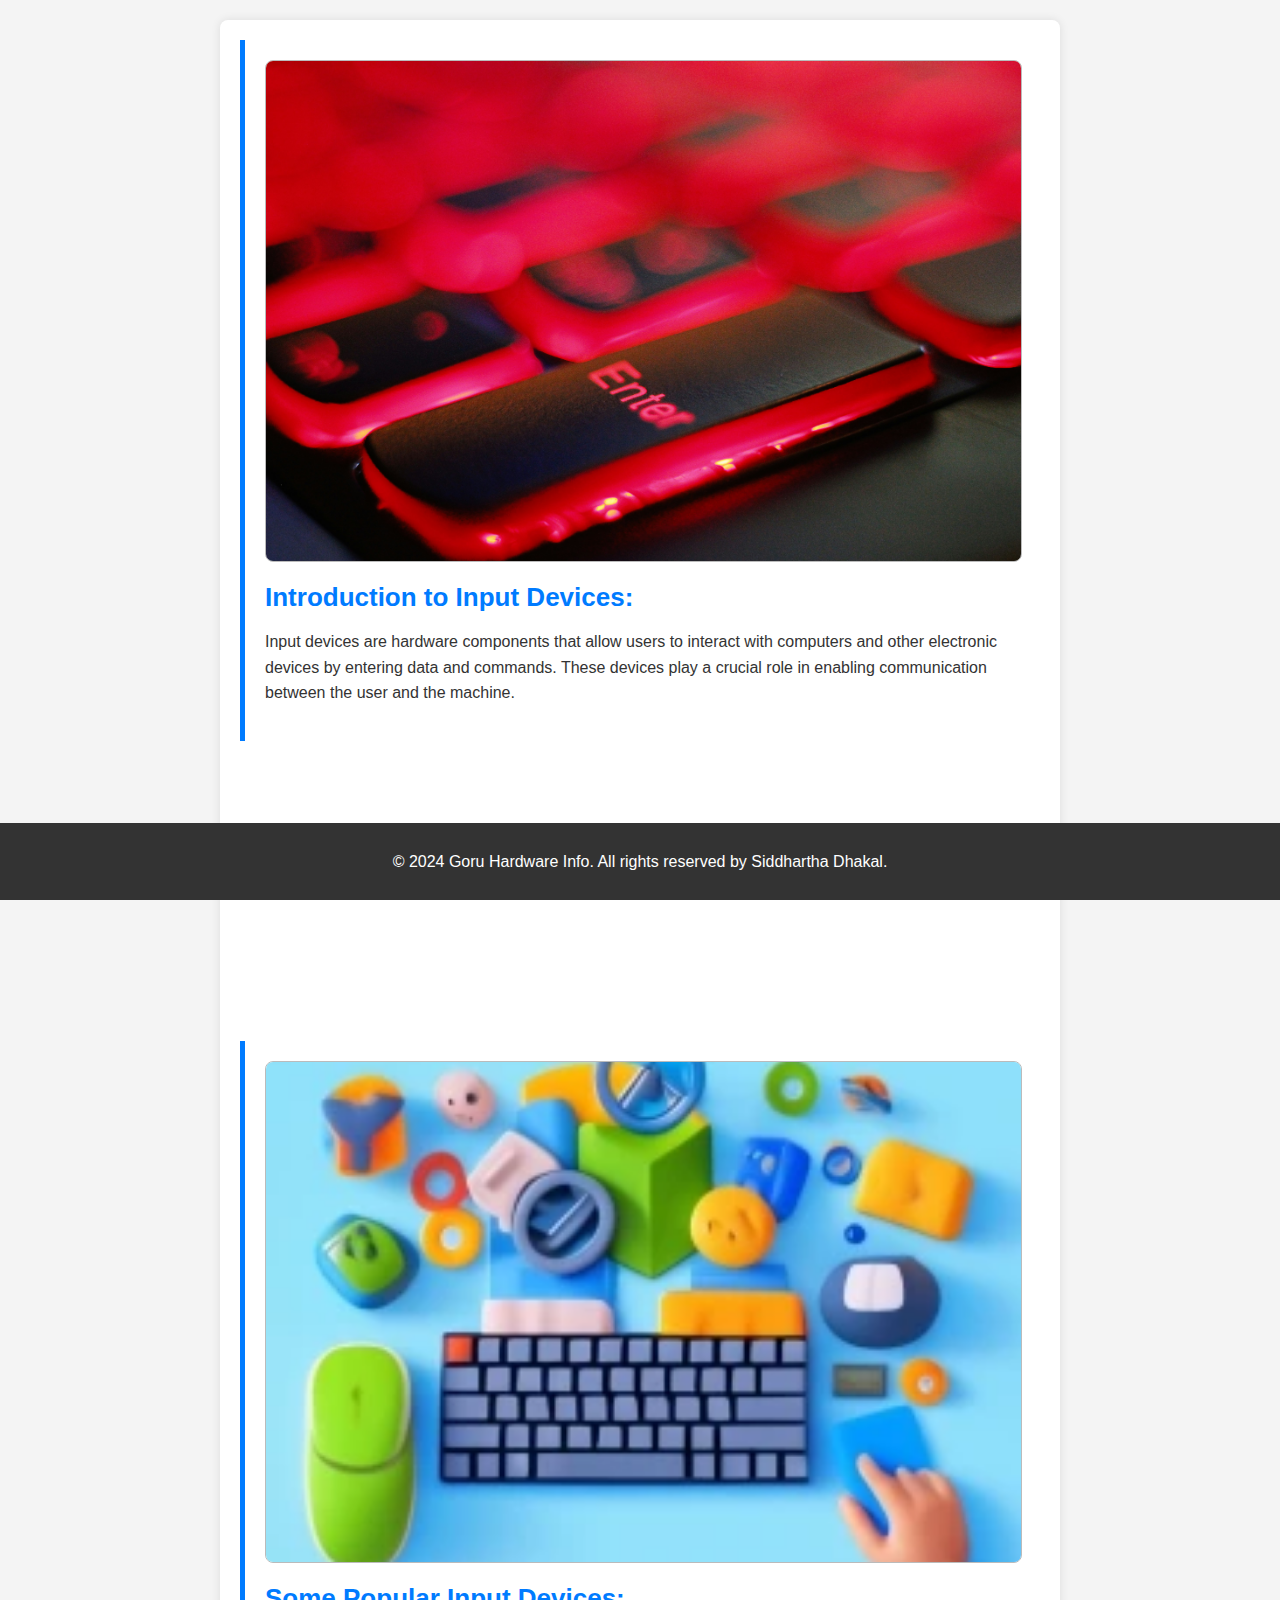
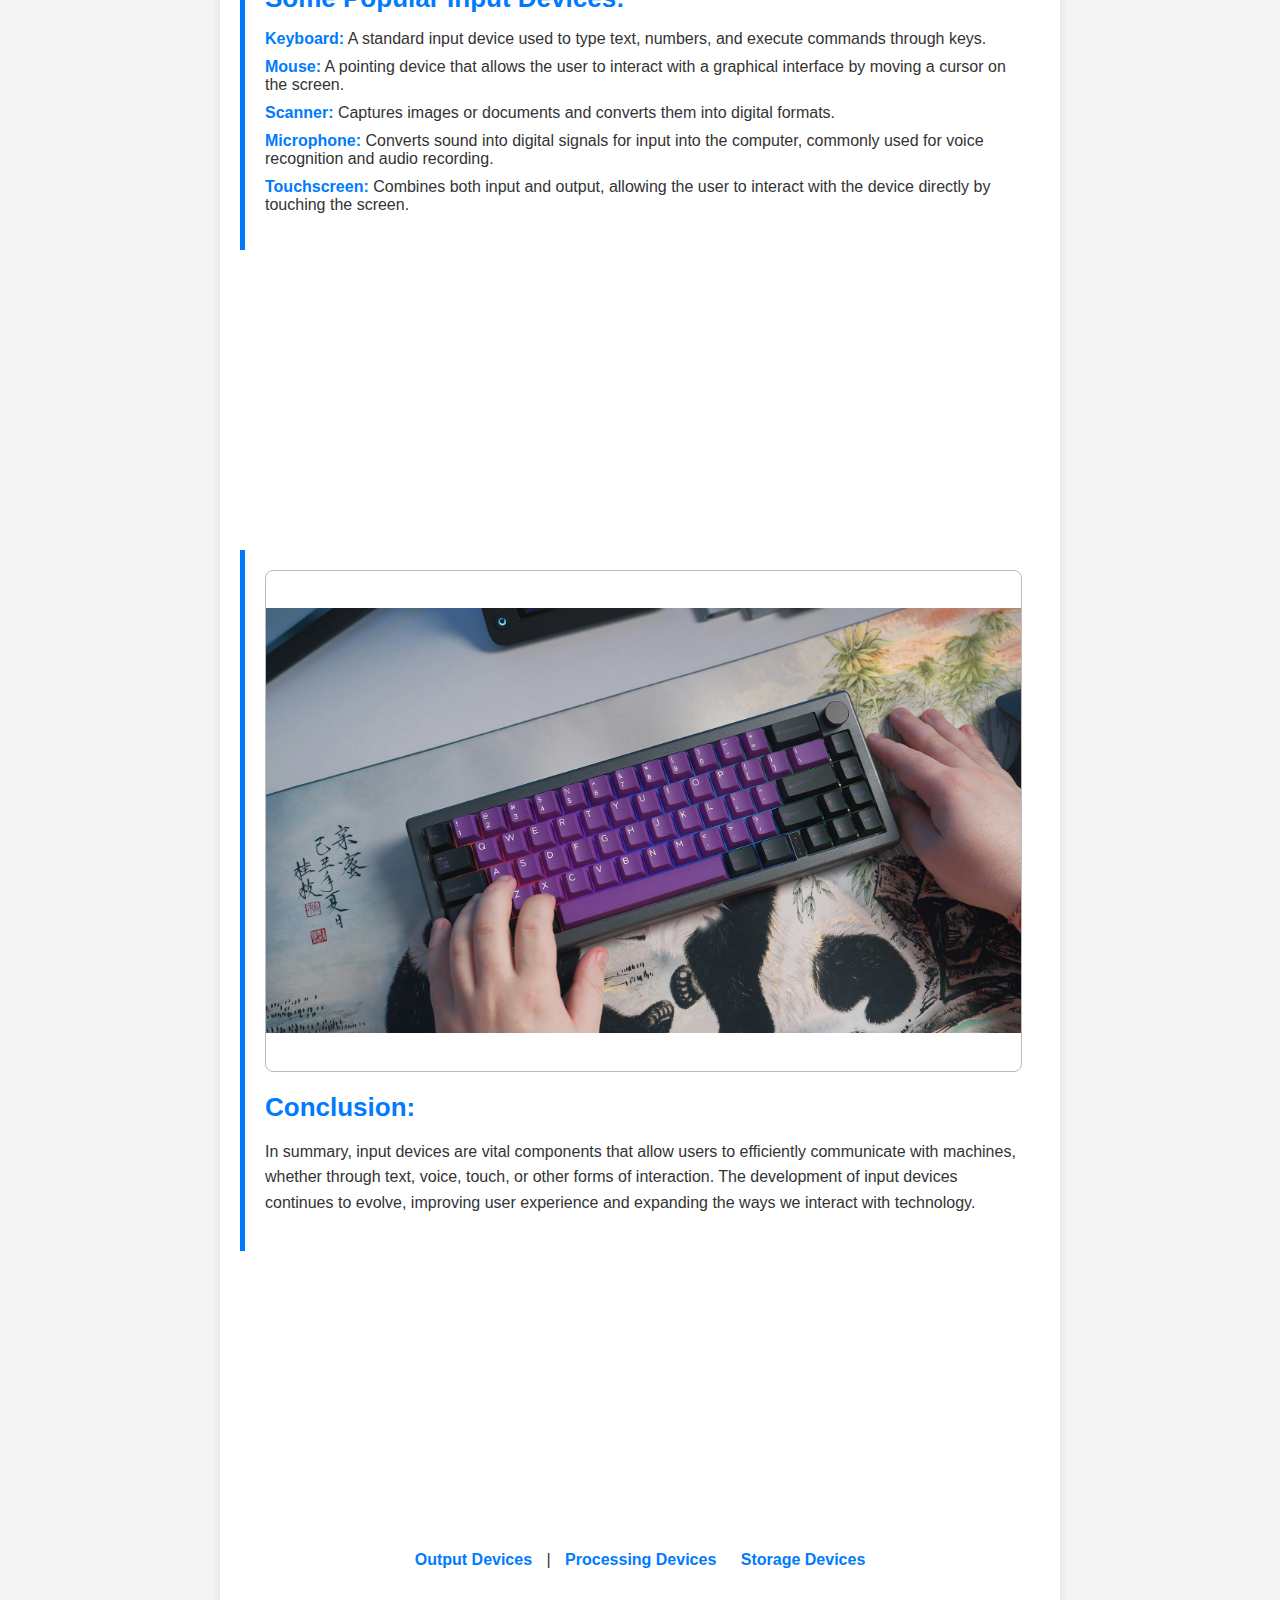
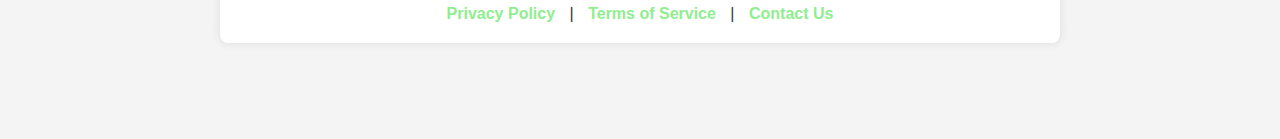
<file: index.html>
<!DOCTYPE html>
<html lang="en">

<head>
  <meta charset="UTF-8">
  <meta name="viewport" content="width=device-width, initial-scale=1.0">
  <meta http-equiv="X-UA-Compatible" content="ie=edge">
  <title>Input Devices</title>
  <link rel="stylesheet" href="style.css">
</head>

<body>
  <div class="main">
    <div class="description section-intro">
      <div class="image-placeholder"><img src="inp-i.jpg" alt="input-intro"></div>
      <h1>Introduction to Input Devices: </h1>
      <p>Input devices are hardware components that allow users to interact with computers and other electronic devices by entering data and commands. These devices play a crucial role in enabling communication between the user and the machine.</p>
    </div>

    <div class="description section-main">
      <div class="image-placeholder"><img src="inp-mp.webp" alt="Input-middle"></div>
      <h1>Some Popular Input Devices: </h1>
      <ul>
        <li><strong>Keyboard:</strong> A standard input device used to type text, numbers, and execute commands through keys.</li>
        <li><strong>Mouse:</strong> A pointing device that allows the user to interact with a graphical interface by moving a cursor on the screen.</li>
        <li><strong>Scanner:</strong> Captures images or documents and converts them into digital formats.</li>
        <li><strong>Microphone:</strong> Converts sound into digital signals for input into the computer, commonly used for voice recognition and audio recording.</li>
        <li><strong>Touchscreen:</strong> Combines both input and output, allowing the user to interact with the device directly by touching the screen.</li>
      </ul>
    </div>

    <div class="description section-outro">
      <div class="image-placeholder"><img src="inp-o.jpg" alt="Input-conclusio"></div>
      <h1>Conclusion: </h1>
      <p>In summary, input devices are vital components that allow users to efficiently communicate with machines, whether through text, voice, touch, or other forms of interaction. The development of input devices continues to evolve, improving user experience and expanding the ways we interact with technology.</p>
    </div>
    <div class="navigation">
      <a href="out.html">Output Devices</a> |
      <a href="proc.html">Processing Devices</a>
      <a href="sto.html">Storage Devices</a><br><br><br>
      <a href="privacy-policy.html">Privacy Policy</a> |
      <a href="terms-of-service.html">Terms of Service</a> |
      <a href="contact.html">Contact Us</a>
    </div>
  </div>
  <footer>
    <p>&copy; 2024 Goru Hardware Info. All rights reserved by Siddhartha Dhakal.</p>
  </footer>
</body>

</html>
</file>
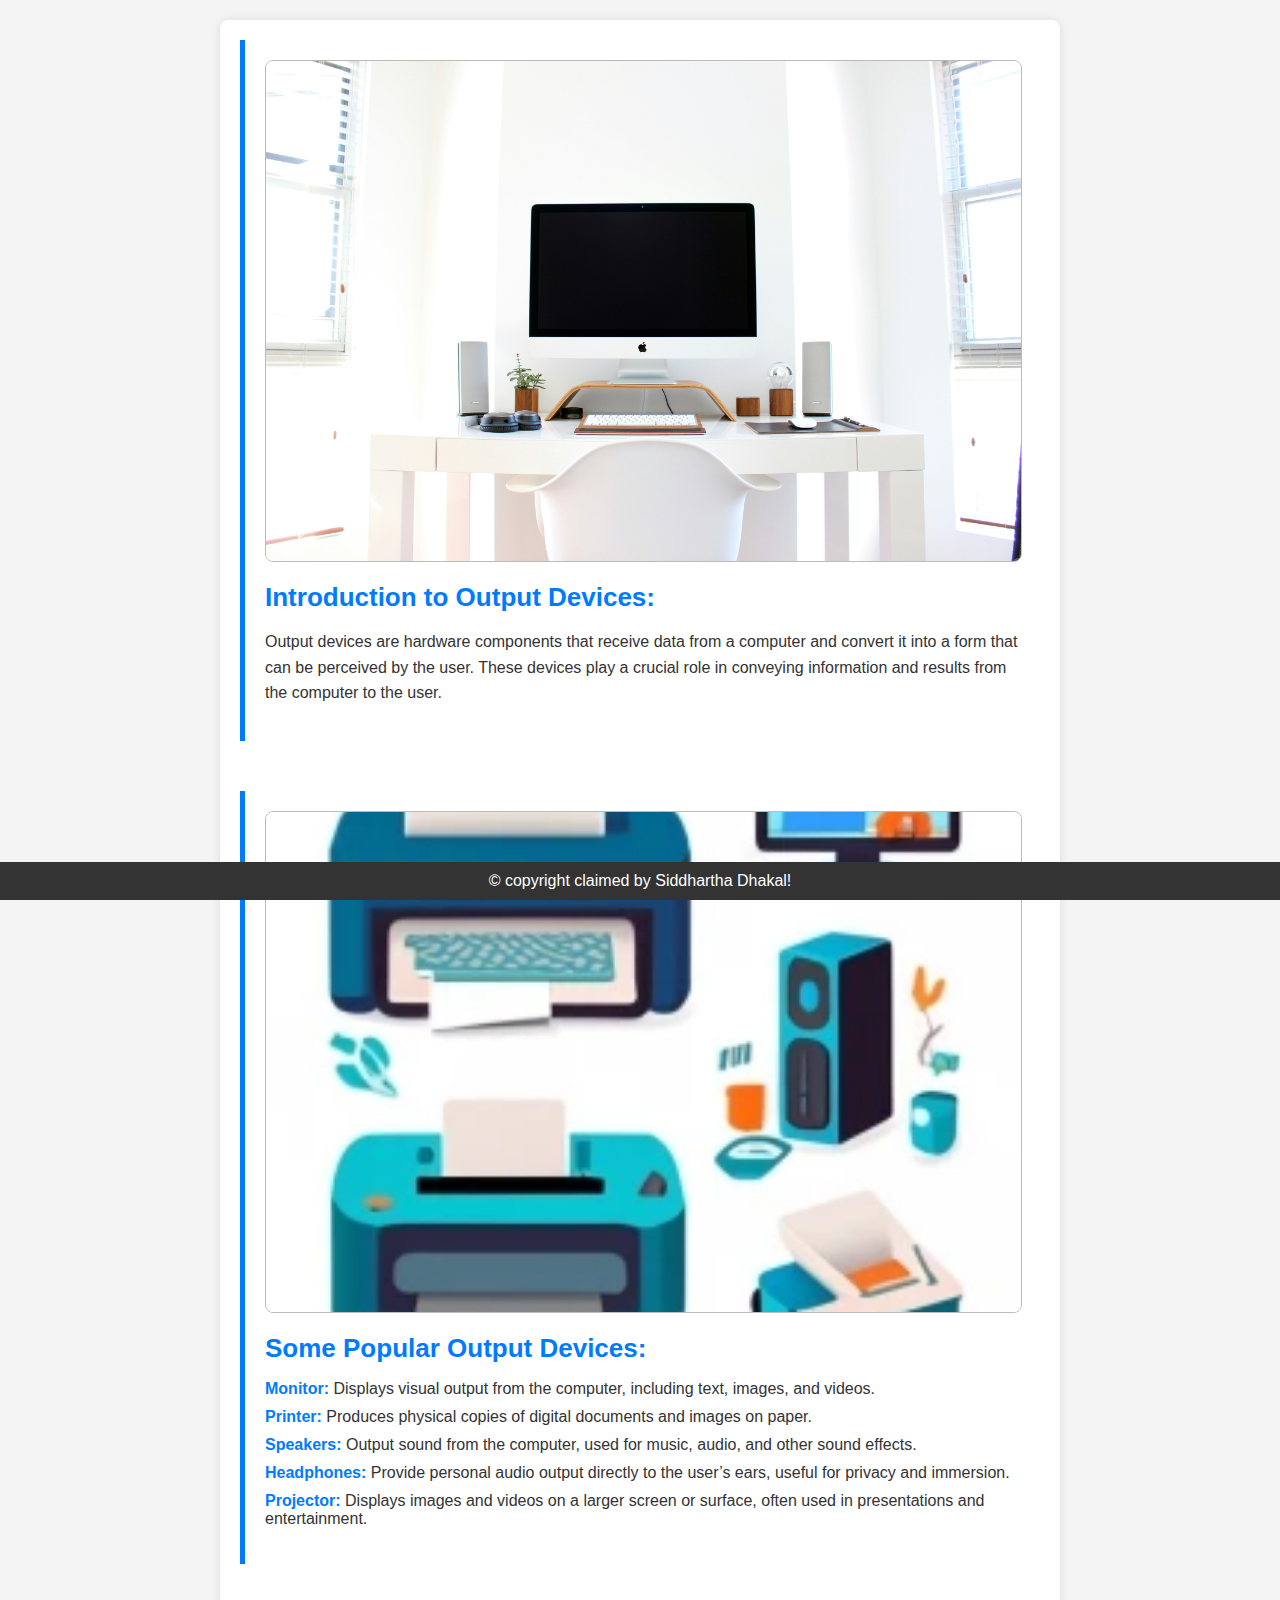
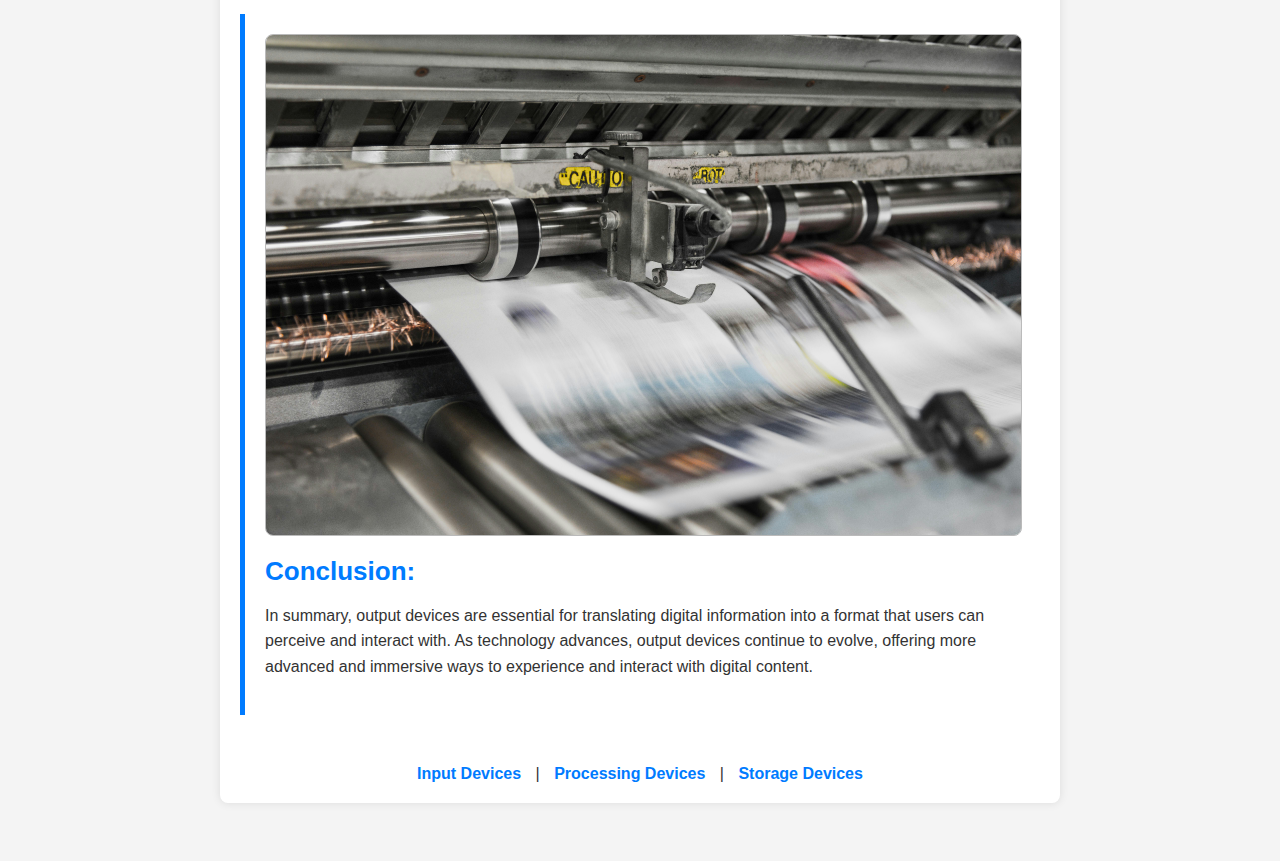
<file: out.html>
<!DOCTYPE html>
<html lang="en">

<head>
  <meta charset="UTF-8">
  <meta name="viewport" content="width=device-width, initial-scale=1.0">
  <meta http-equiv="X-UA-Compatible" content="ie=edge">
  <title>Output Devices</title>
  <link rel="stylesheet" href="out.css">
</head>
<body>
  <div class="main">
     <div class="description section-intro">
       <div class="image-placeholder"><img src="out-i.jpg" alt="Introduction to Output Devices"></div>
       <h1>Introduction to Output Devices:</h1>
       <p>Output devices are hardware components that receive data from a computer and convert it into a form that can be perceived by the user. These devices play a crucial role in conveying information and results from the computer to the user.</p>
     </div>
    
     <div class="description section-main">
       <div class="image-placeholder"><img src="out-mp.webp" alt="Popular Output Devices"></div>
       <h1>Some Popular Output Devices:</h1>
       <ul>
         <li><strong>Monitor:</strong> Displays visual output from the computer, including text, images, and videos.</li>
         <li><strong>Printer:</strong> Produces physical copies of digital documents and images on paper.</li>
         <li><strong>Speakers:</strong> Output sound from the computer, used for music, audio, and other sound effects.</li>
         <li><strong>Headphones:</strong> Provide personal audio output directly to the user’s ears, useful for privacy and immersion.</li>
         <li><strong>Projector:</strong> Displays images and videos on a larger screen or surface, often used in presentations and entertainment.</li>
       </ul>
     </div>
    
     <div class="description section-outro">
       <div class="image-placeholder"><img src="out-o.jpg" alt="Conclusion on Output Devices"></div>
       <h1>Conclusion:</h1>
       <p>In summary, output devices are essential for translating digital information into a format that users can perceive and interact with. As technology advances, output devices continue to evolve, offering more advanced and immersive ways to experience and interact with digital content.</p>
     </div>

    <div class="navigation">
      <a href="index.html">Input Devices</a> | 
      <a href="proc.html">Processing Devices</a> |
      <a href="sto.html">Storage Devices</a>
    </div>
  </div>
  <footer>
    &copy; copyright claimed by Siddhartha Dhakal!
  </footer>
</body>
</html>
</file>
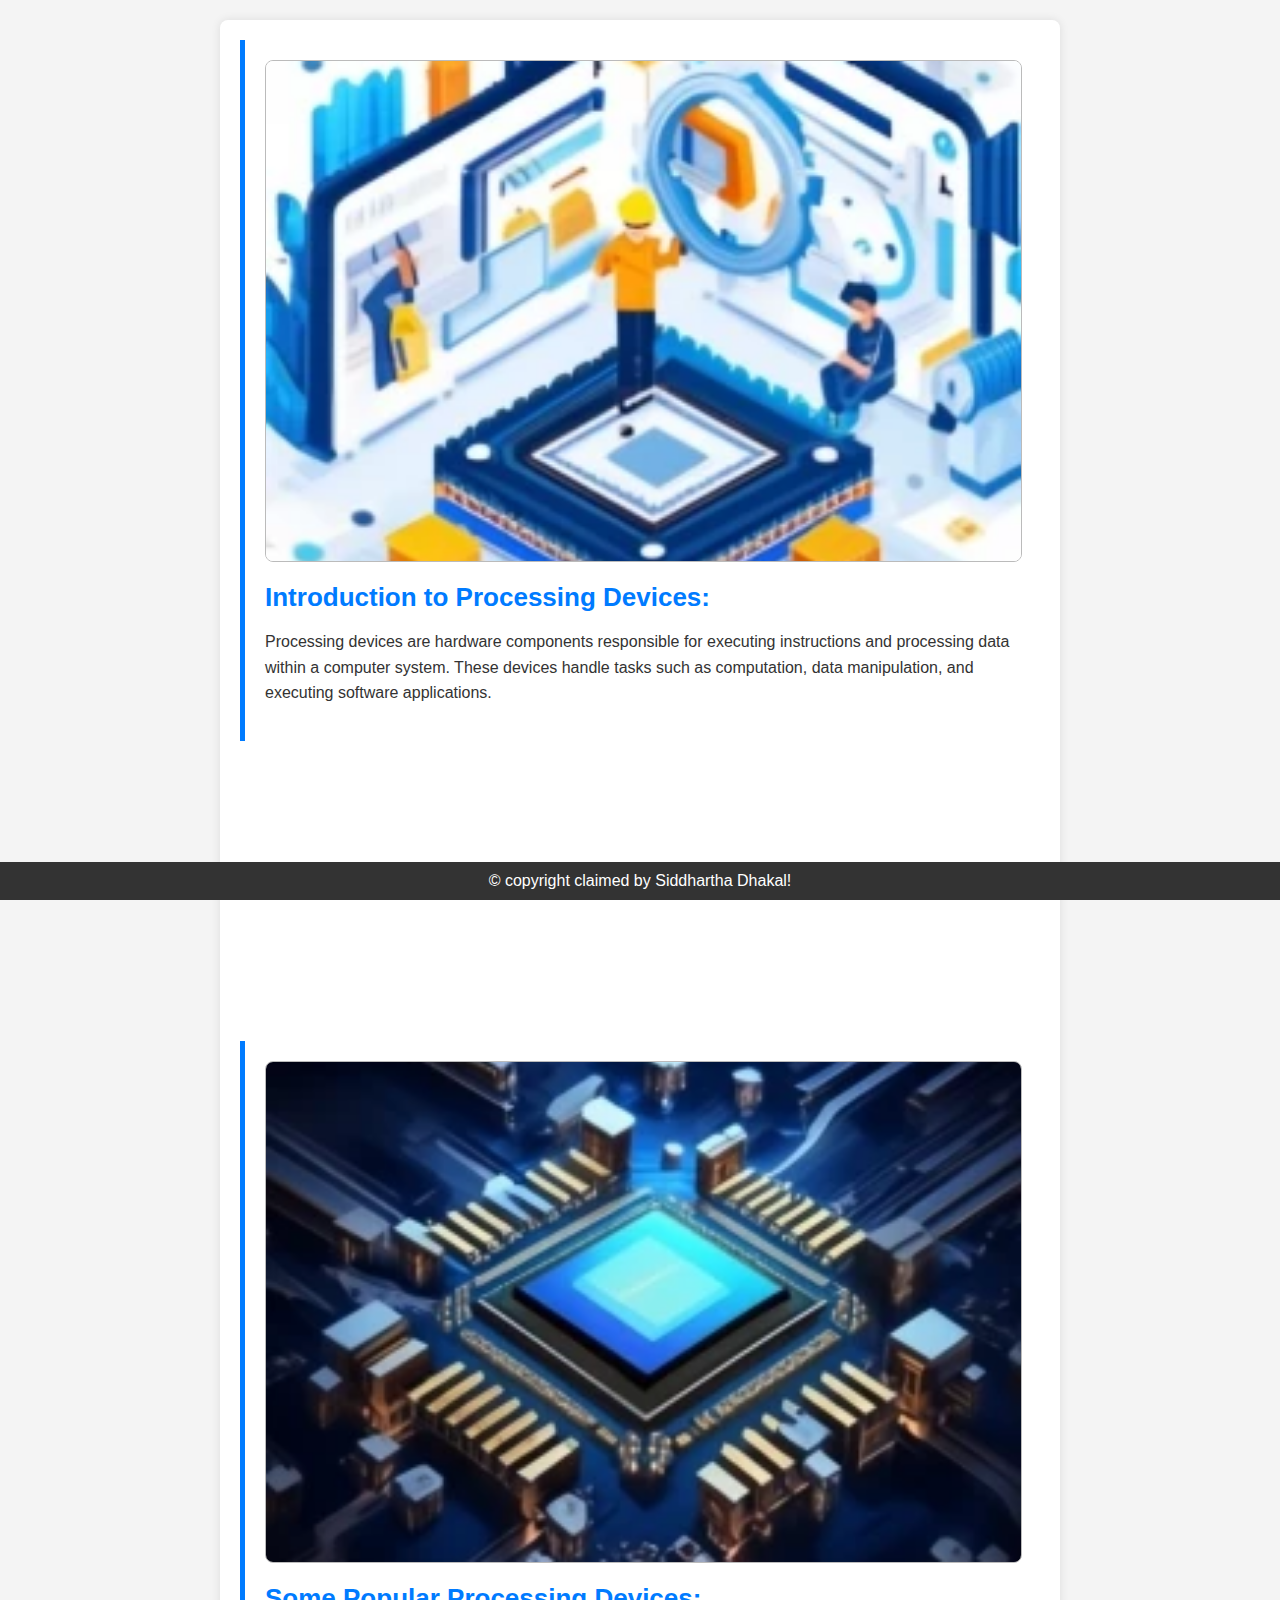
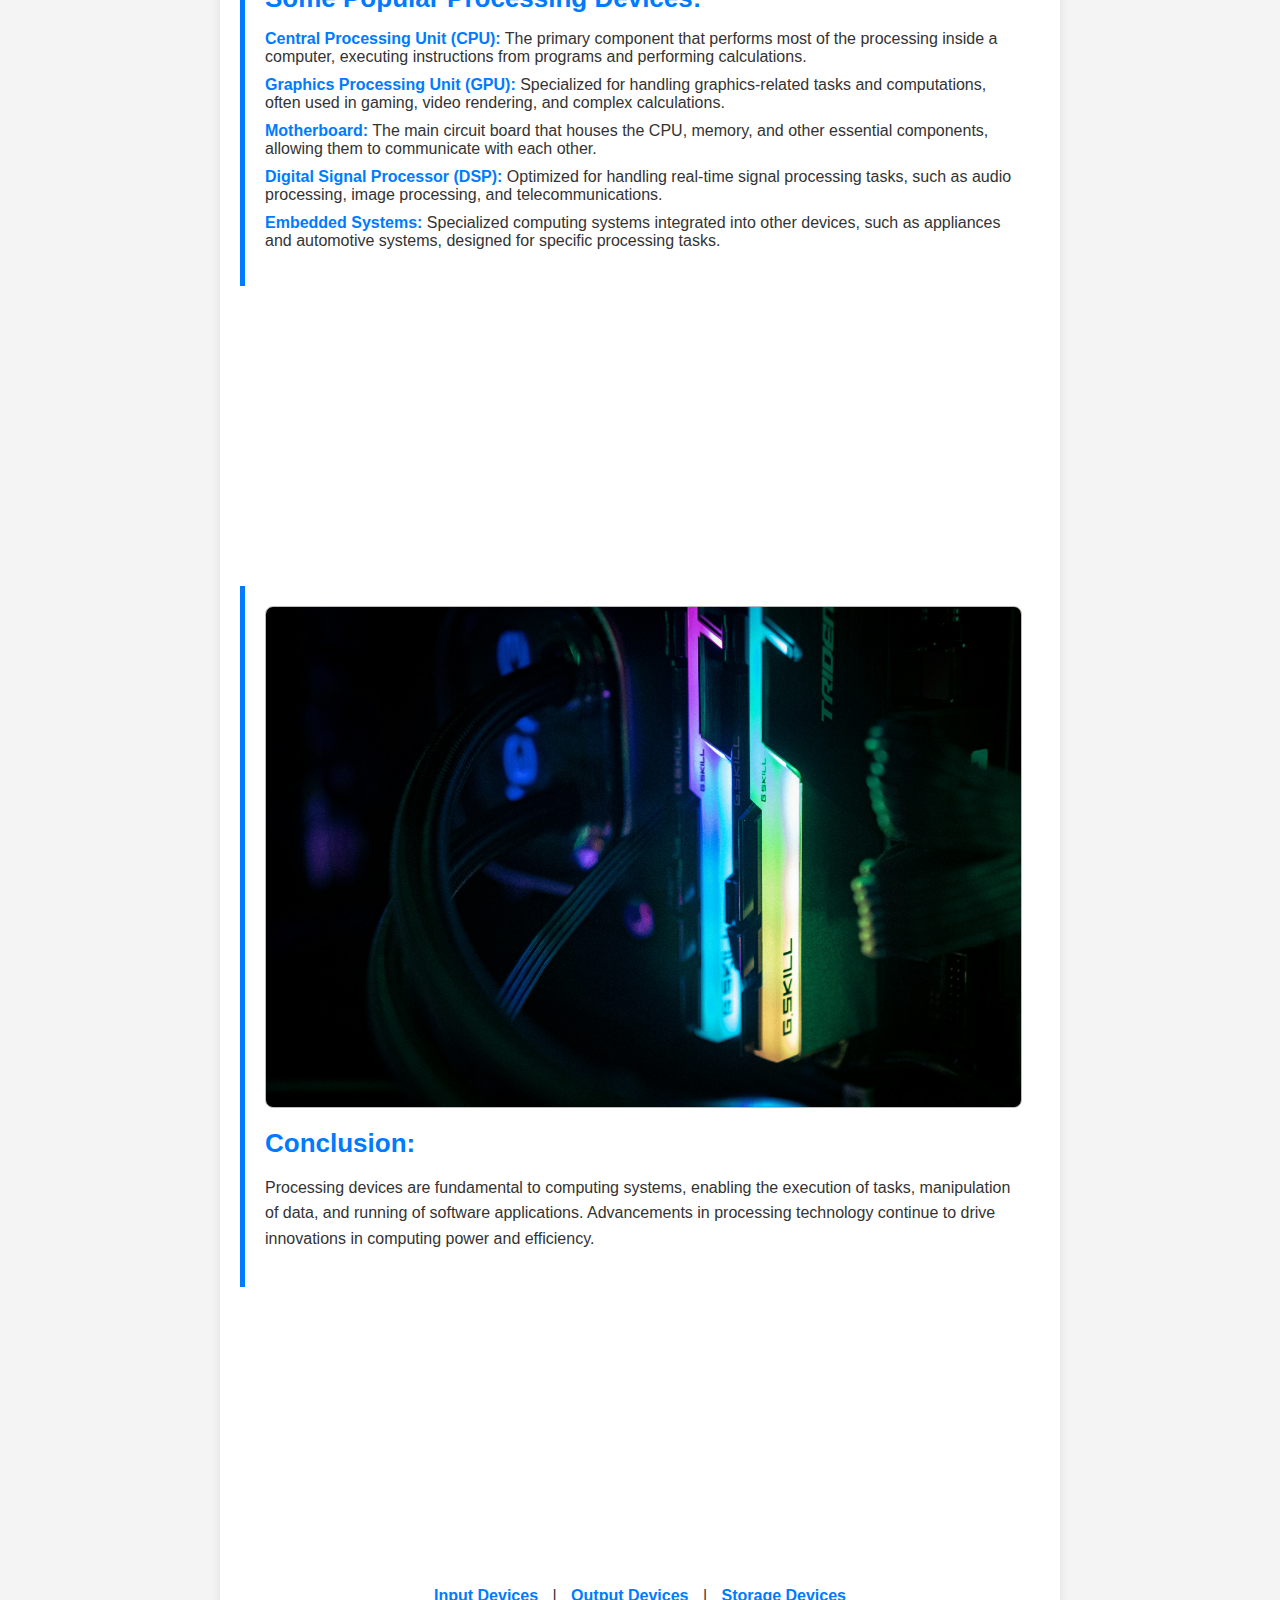
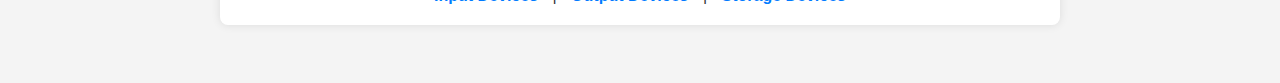
<file: proc.html>
<!DOCTYPE html>
<html lang="en">

<head>
  <meta charset="UTF-8">
  <meta name="viewport" content="width=device-width, initial-scale=1.0">
  <meta http-equiv="X-UA-Compatible" content="ie=edge">
  <title>Processing Devices</title>
  <link rel="stylesheet" href="proc.css">
</head>
<body>
  <div class="main">
  <div class="description section-intro">
        <div class="image-placeholder"><img src="pro-i.webp" alt="Introduction to Processing Devices"></div>
        <h1>Introduction to Processing Devices:</h1>
        <p>Processing devices are hardware components responsible for executing instructions and processing data within a computer system. These devices handle tasks such as computation, data manipulation, and executing software applications.</p>
      </div>
    
      <div class="description section-main">
        <div class="image-placeholder"><img src="pro-mp.webp" alt="Popular Processing Devices"></div>
        <h1>Some Popular Processing Devices:</h1>
        <ul>
          <li><strong>Central Processing Unit (CPU):</strong> The primary component that performs most of the processing inside a computer, executing instructions from programs and performing calculations.</li>
          <li><strong>Graphics Processing Unit (GPU):</strong> Specialized for handling graphics-related tasks and computations, often used in gaming, video rendering, and complex calculations.</li>
          <li><strong>Motherboard:</strong> The main circuit board that houses the CPU, memory, and other essential components, allowing them to communicate with each other.</li>
          <li><strong>Digital Signal Processor (DSP):</strong> Optimized for handling real-time signal processing tasks, such as audio processing, image processing, and telecommunications.</li>
          <li><strong>Embedded Systems:</strong> Specialized computing systems integrated into other devices, such as appliances and automotive systems, designed for specific processing tasks.</li>
        </ul>
      </div>
    
      <div class="description section-outro">
        <div class="image-placeholder"><img src="pro-o.jpg" alt="Conclusion on Processing Devices"></div>
        <h1>Conclusion:</h1>
        <p>Processing devices are fundamental to computing systems, enabling the execution of tasks, manipulation of data, and running of software applications. Advancements in processing technology continue to drive innovations in computing power and efficiency.</p>
      </div>

    <div class="navigation">
      <a href="index.html">Input Devices</a> | 
      <a href="out.html">Output Devices</a> |
      <a href="sto.html">Storage Devices</a>
    </div>
  </div>
  <footer>
    &copy; copyright claimed by Siddhartha Dhakal!
  </footer>
</body>
</html>
</file>
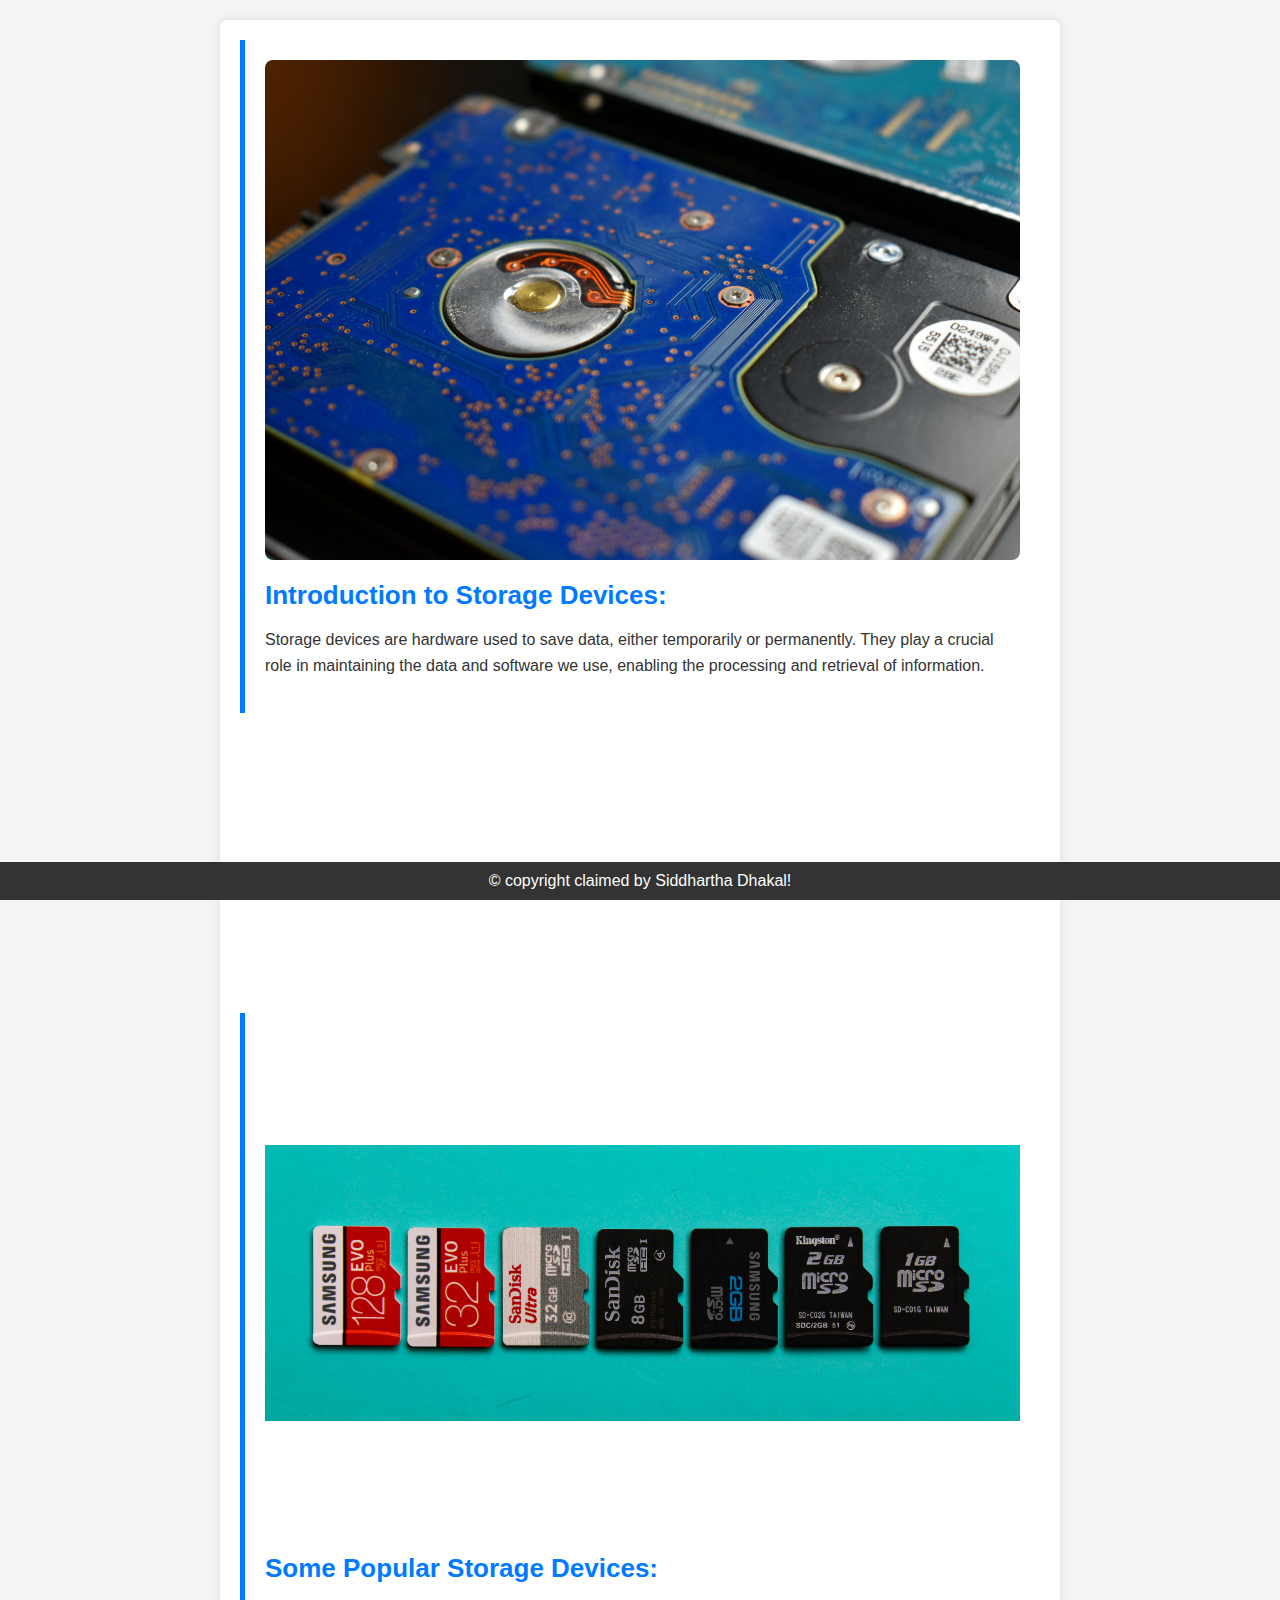
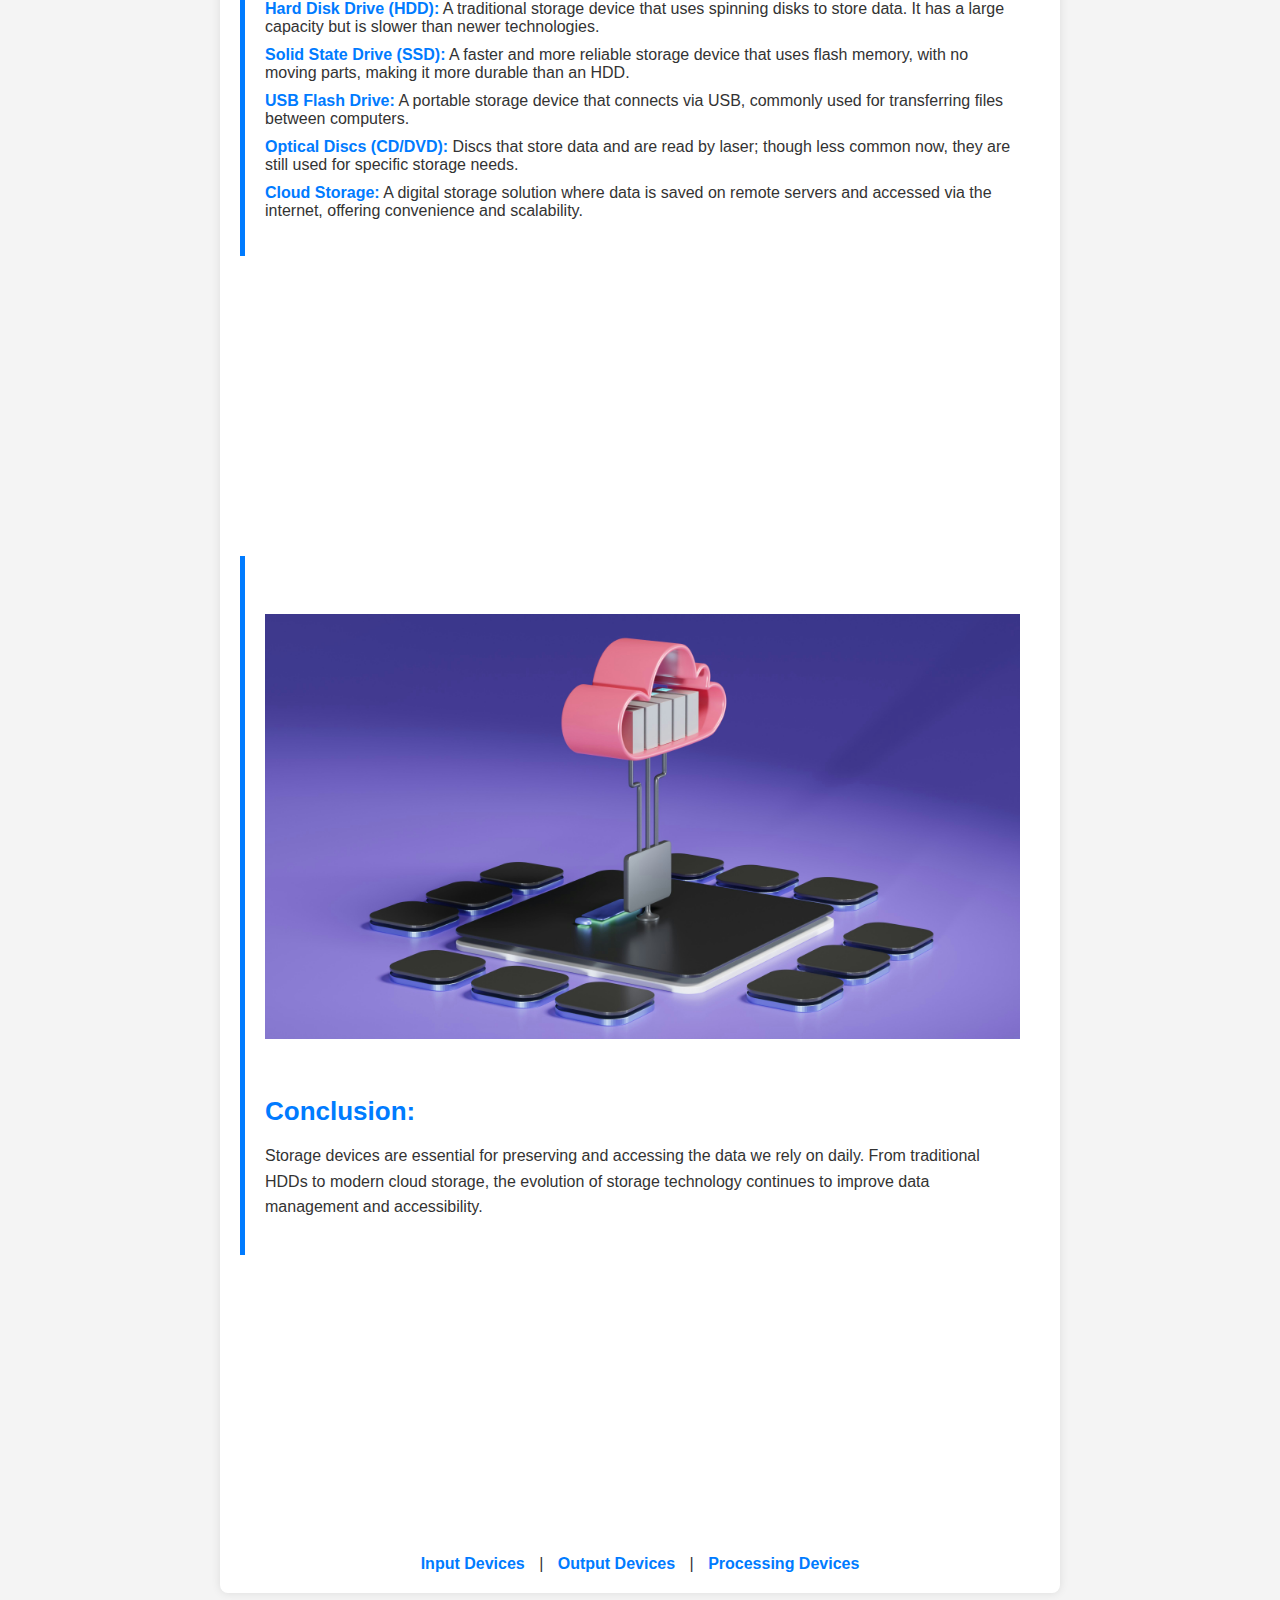
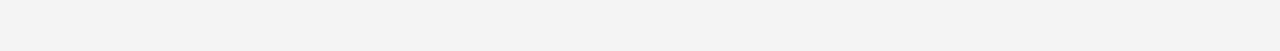
<file: sto.html>
<!DOCTYPE html>
<html lang="en">

<head>
  <meta charset="UTF-8">
  <meta name="viewport" content="width=device-width, initial-scale=1.0">
  <meta http-equiv="X-UA-Compatible" content="ie=edge">
  <title>Storage Devices</title>
  <link rel="stylesheet" href="sto.css">
</head>

<body>
  <div class="main">

    <div class="description section-intro">
      <div class="image-placeholder"><img src="sto-i.jpg" alt="Storage Intro"></div>
      <h1>Introduction to Storage Devices: </h1>
      <p>Storage devices are hardware used to save data, either temporarily or permanently. They play a crucial role in maintaining the data and software we use, enabling the processing and retrieval of information.</p>
    </div>

    <div class="description section-main">
      <div class="image-placeholder"><img src="sto-mp.jpg" alt="Storage Main"></div>
      <h1>Some Popular Storage Devices: </h1>
      <ul>
        <li><strong>Hard Disk Drive (HDD):</strong> A traditional storage device that uses spinning disks to store data. It has a large capacity but is slower than newer technologies.</li>
        <li><strong>Solid State Drive (SSD):</strong> A faster and more reliable storage device that uses flash memory, with no moving parts, making it more durable than an HDD.</li>
        <li><strong>USB Flash Drive:</strong> A portable storage device that connects via USB, commonly used for transferring files between computers.</li>
        <li><strong>Optical Discs (CD/DVD):</strong> Discs that store data and are read by laser; though less common now, they are still used for specific storage needs.</li>
        <li><strong>Cloud Storage:</strong> A digital storage solution where data is saved on remote servers and accessed via the internet, offering convenience and scalability.</li>
      </ul>
    </div>

    <div class="description section-outro">
      <div class="image-placeholder"><img src="sto-o.jpg" alt="Storage Conclusion"></div>
      <h1>Conclusion: </h1>
      <p>Storage devices are essential for preserving and accessing the data we rely on daily. From traditional HDDs to modern cloud storage, the evolution of storage technology continues to improve data management and accessibility.</p>
    </div>

    <div class="navigation">
      <a href="index.html">Input Devices</a> |
      <a href="out.html">Output Devices</a> |
      <a href="proc.html">Processing Devices</a>
    </div>

  </div>
  <footer>
    &copy; copyright claimed by Siddhartha Dhakal!
  </footer>
</body>

</html>
</file>
<file: style.css>
body {
  font-family: Arial, sans-serif;
  margin: 0;
  padding: 0;
  background-color: #f4f4f4;
  color: #333;
  display: flex;
  flex-direction: column;
  min-height: 100vh;
}

.main {
  flex: 1;
  max-width: 800px;
  margin: 20px auto;
  padding: 20px;
  background: #fff;
  border-radius: 8px;
  box-shadow: 0 0 10px rgba(0, 0, 0, 0.1);
}

h1 {
  font-size: 24px;
  margin-bottom: 10px;
  color: #007BFF;
  transition: color 0.3s ease;
}

h1:hover {
  color: #0056b3;
}

p {
  line-height: 1.6;
  margin-bottom: 15px;
}

ul {
  list-style-type: none;
  padding: 0;
}

li {
  margin-bottom: 10px;
}

strong {
  color: #007BFF;
}

.description {
  margin-bottom: 300px;
  padding: 20px;
  border: 0px solid black;
  border-left: 5px solid #007BFF;
  transition: border-color 0.3s ease;
}

.description:hover {
  border-color: #0056b3;
}

.image-placeholder {
  width: 100%;
  height: auto;
  background-color: #fff;
  border: 1px solid #bbb;
  border-radius: 8px;
  margin-bottom: 20px;
  display: flex;
  align-items: center;
  justify-content: center;
  overflow: hidden;
}

.image-placeholder img {
  width: 100%;
  height: auto;
  max-height: 500px;
  object-fit: cover;
}

img:nth-of-type(3) {
  border: none;
}

@media (min-width: 768px) and (max-width: 1024px) {
  h1 {
    font-size: 22px;
  }

  .description {
    padding: 15px;
  }

  .image-placeholder {
    height: 500px;
    padding: 0;
    margin: 0;
  }
}

@media (min-width: 1024px) {
  h1 {
    font-size: 26px;
  }

  .description {
    padding: 20px;
  }

  .image-placeholder {
    height: 500px;
  }
}

footer {
  position: sticky;
  bottom: 0;
  background-color: #333;
  color: #fff;
  text-align: center;
  padding: 10px 0px;
}

.navigation {
  margin-top: 20px;
  text-align: center;
}

.navigation a {
  color: #007BFF;
  text-decoration: none;
  margin: 0 10px;
  font-weight: bold;
}

a:nth-of-type(4) {
  color: lightgreen;
}

a:nth-of-type(5) {
  color: lightgreen;
}

a:nth-of-type(6) {
  color: lightgreen;
}

.navigation a:hover {
  text-decoration: underline;
}
</file>
<file: out.css>
body {
  font-family: Arial, sans-serif;
  margin: 0;
  padding: 0;
  background-color: #f4f4f4;
  color: #333;
  display: flex;
  flex-direction: column;
  min-height: 100vh;
}

.main {
  flex: 1;
  max-width: 800px;
  margin: 20px auto;
  padding: 20px;
  background: #fff;
  border-radius: 8px;
  box-shadow: 0 0 10px rgba(0, 0, 0, 0.1);
}

h1 {
  font-size: 24px;
  margin-bottom: 10px;
  color: #007BFF;
  transition: color 0.3s ease;
}

h1:hover {
  color: #0056b3;
}

p {
  line-height: 1.6;
  margin-bottom: 15px;
}

ul {
  list-style-type: none;
  padding: 0;
}

li {
  margin-bottom: 10px;
}

strong {
  color: #007BFF;
}

.description {
  margin-bottom: 50px;
  padding: 20px;
  border: 0px solid black;
  border-left: 5px solid #007BFF;
  transition: border-color 0.3s ease;
}

.description:hover {
  border-color: #0056b3;
}

.image-placeholder {
  width: 100%;
  height: auto;
  background-color: #fff;
  border: 1px solid #bbb;
  border-radius: 8px;
  margin-bottom: 20px;
  display: flex;
  align-items: center;
  justify-content: center;
  overflow:auto;
}

.image-placeholder img {
  width: 100%;
  height: 100%;
  max-height: 5000px;
  object-fit: cover;
}

@media (min-width: 768px) and (max-width: 1024px) {
  h1 {
    font-size: 22px;
  }

  .description {
    padding: 15px;
  }

  .image-placeholder {
    height: 500px;
    padding: 0;
    margin: 0;
  }
}

@media (min-width: 1024px) {
  h1 {
    font-size: 26px;
  }

  .description {
    padding: 20px;
  }

  .image-placeholder {
    height: 500px;
  }
}

footer {
  position: sticky;
  bottom: 0;
  background-color: #333;
  color: #fff;
  text-align: center;
  padding: 10px 0;
}
.navigation {
  margin-top: 20px;
  text-align: center;
}

.navigation a {
  color: #007BFF;
  text-decoration: none;
  margin: 0 10px;
  font-weight: bold;
}

.navigation a:hover {
  text-decoration: underline;
}
</file>
<file: proc.css>
body {
  font-family: Arial, sans-serif;
  margin: 0;
  padding: 0;
  background-color: #f4f4f4;
  color: #333;
  display: flex;
  flex-direction: column;
  min-height: 100vh;
}

.main {
  flex: 1;
  max-width: 800px;
  margin: 20px auto;
  padding: 20px;
  background: #fff;
  border-radius: 8px;
  box-shadow: 0 0 10px rgba(0, 0, 0, 0.1);
}

h1 {
  font-size: 24px;
  margin-bottom: 10px;
  color: #007BFF;
  transition: color 0.3s ease;
}

h1:hover {
  color: #0056b3;
}

p {
  line-height: 1.6;
  margin-bottom: 15px;
}

ul {
  list-style-type: none;
  padding: 0;
}

li {
  margin-bottom: 10px;
}

strong {
  color: #007BFF;
}

.description {
  margin-bottom: 300px;
  padding: 20px;
  border: 0px solid black;
  border-left: 5px solid #007BFF;
  transition: border-color 0.3s ease;
}

.description:hover {
  border-color: #0056b3;
}

.image-placeholder {
  width: 100%;
  height: auto;
  background-color: #fff;
  border: 1px solid #bbb;
  border-radius: 8px;
  margin-bottom: 20px;
  display: flex;
  align-items: center;
  justify-content: center;
  overflow: hidden;
}

.image-placeholder img {
  width: 100%;
  height: auto;
  max-height: 500px;
  object-fit: cover;
}

@media (min-width: 768px) and (max-width: 1024px) {
  h1 {
    font-size: 22px;
  }

  .description {
    padding: 15px;
  }

  .image-placeholder {
    height: 500px;
    padding: 0;
    margin: 0;
  }
}

@media (min-width: 1024px) {
  h1 {
    font-size: 26px;
  }

  .description {
    padding: 20px;
  }

  .image-placeholder {
    height: 500px;
  }
}

footer {
  position: sticky;
  bottom: 0;
  background-color: #333;
  color: #fff;
  text-align: center;
  padding: 10px 0;
}
.navigation {
  margin-top: 20px;
  text-align: center;
}

.navigation a {
  color: #007BFF;
  text-decoration: none;
  margin: 0 10px;
  font-weight: bold;
}

.navigation a:hover {
  text-decoration: underline;
}
</file>
<file: sto.css>
body {
  font-family: Arial, sans-serif;
  margin: 0;
  padding: 0;
  background-color: #f4f4f4;
  color: #333;
  display: flex;
  flex-direction: column;
  min-height: 100vh;
}

.main {
  flex: 1;
  max-width: 800px;
  margin: 20px auto;
  padding: 20px;
  background: #fff;
  border-radius: 8px;
  box-shadow: 0 0 10px rgba(0, 0, 0, 0.1);
}

h1 {
  font-size: 24px;
  margin-bottom: 10px;
  color: #007BFF;
  transition: color 0.3s ease;
}

h1:hover {
  color: #0056b3;
}

p {
  line-height: 1.6;
  margin-bottom: 15px;
}

ul {
  list-style-type: none;
  padding: 0;
}

li {
  margin-bottom: 10px;
}

strong {
  color: #007BFF;
}

.description {
  margin-bottom: 300px;
  padding: 20px;
  border: 0px solid black;
  border-left: 5px solid #007BFF;
  transition: border-color 0.3s ease;
}

.description:hover {
  border-color: #0056b3;
}

.image-placeholder {
  width: 100%;
  height: auto;
  background-color: #fff;
  border: none;
  border-radius: 8px;
  margin-bottom: 20px;
  display: flex;
  align-items: center;
  justify-content: center;
  overflow: hidden;
}

.image-placeholder img {
  width: 100%;
  height: auto;
  max-height: 500px;
  object-fit: cover;
}

@media (min-width: 768px) and (max-width: 1024px) {
  h1 {
    font-size: 22px;
  }

  .description {
    padding: 15px;
  }

  .image-placeholder {
    height: 500px;
    padding: 0;
    margin: 0;
  }
}

@media (min-width: 1024px) {
  h1 {
    font-size: 26px;
  }

  .description {
    padding: 20px;
  }

  .image-placeholder {
    height: 500px;
  }
}

footer {
  position: sticky;
  bottom: 0;
  background-color: #333;
  color: #fff;
  text-align: center;
  padding: 10px 0;
}
.navigation {
  margin-top: 20px;
  text-align: center;
}

.navigation a {
  color: #007BFF;
  text-decoration: none;
  margin: 0 10px;
  font-weight: bold;
}

.navigation a:hover {
  text-decoration: underline;
}
</file>
